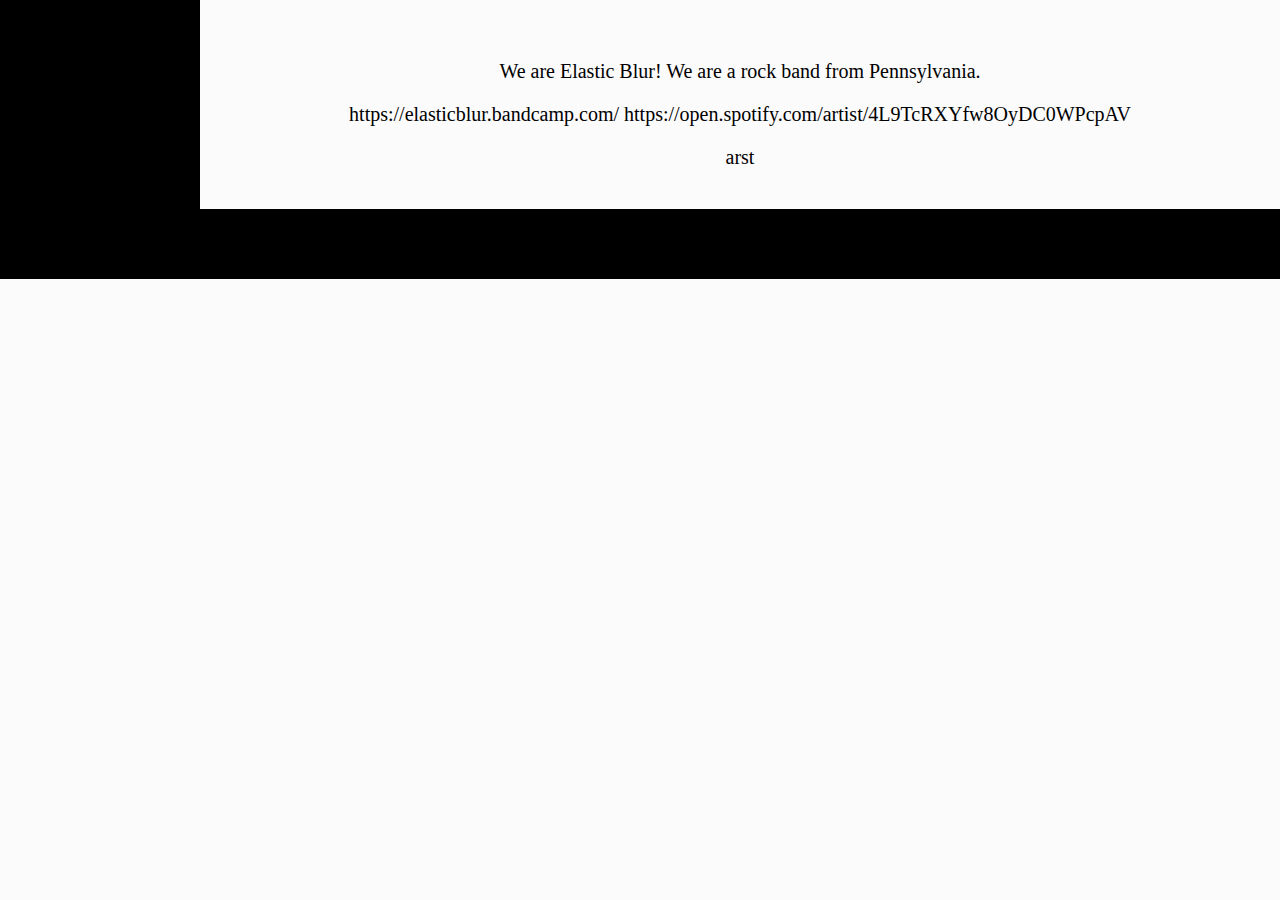
<file: index.html>
<html>
    <head>
        <title>Homepage | Elastic Blur</title>
    </head>

    <link href="styles.css" type="text/css" rel="stylesheet">

    <body>
        <section class="grid-parent">

            <div class="nav">1</div>

            <div class="page_body">
                <p><!-- 2 Image here at top --></p>
                <p>We are Elastic Blur! We are a rock band from Pennsylvania.</p>
                <p>https://elasticblur.bandcamp.com/
                    https://open.spotify.com/artist/4L9TcRXYfw8OyDC0WPcpAV
                </p>
                arst
            </div>
            
            <footer>
                FIXME
                <!-- footer content goes here -->
            </footer>

        </section>



    </body>



</html>
</file>
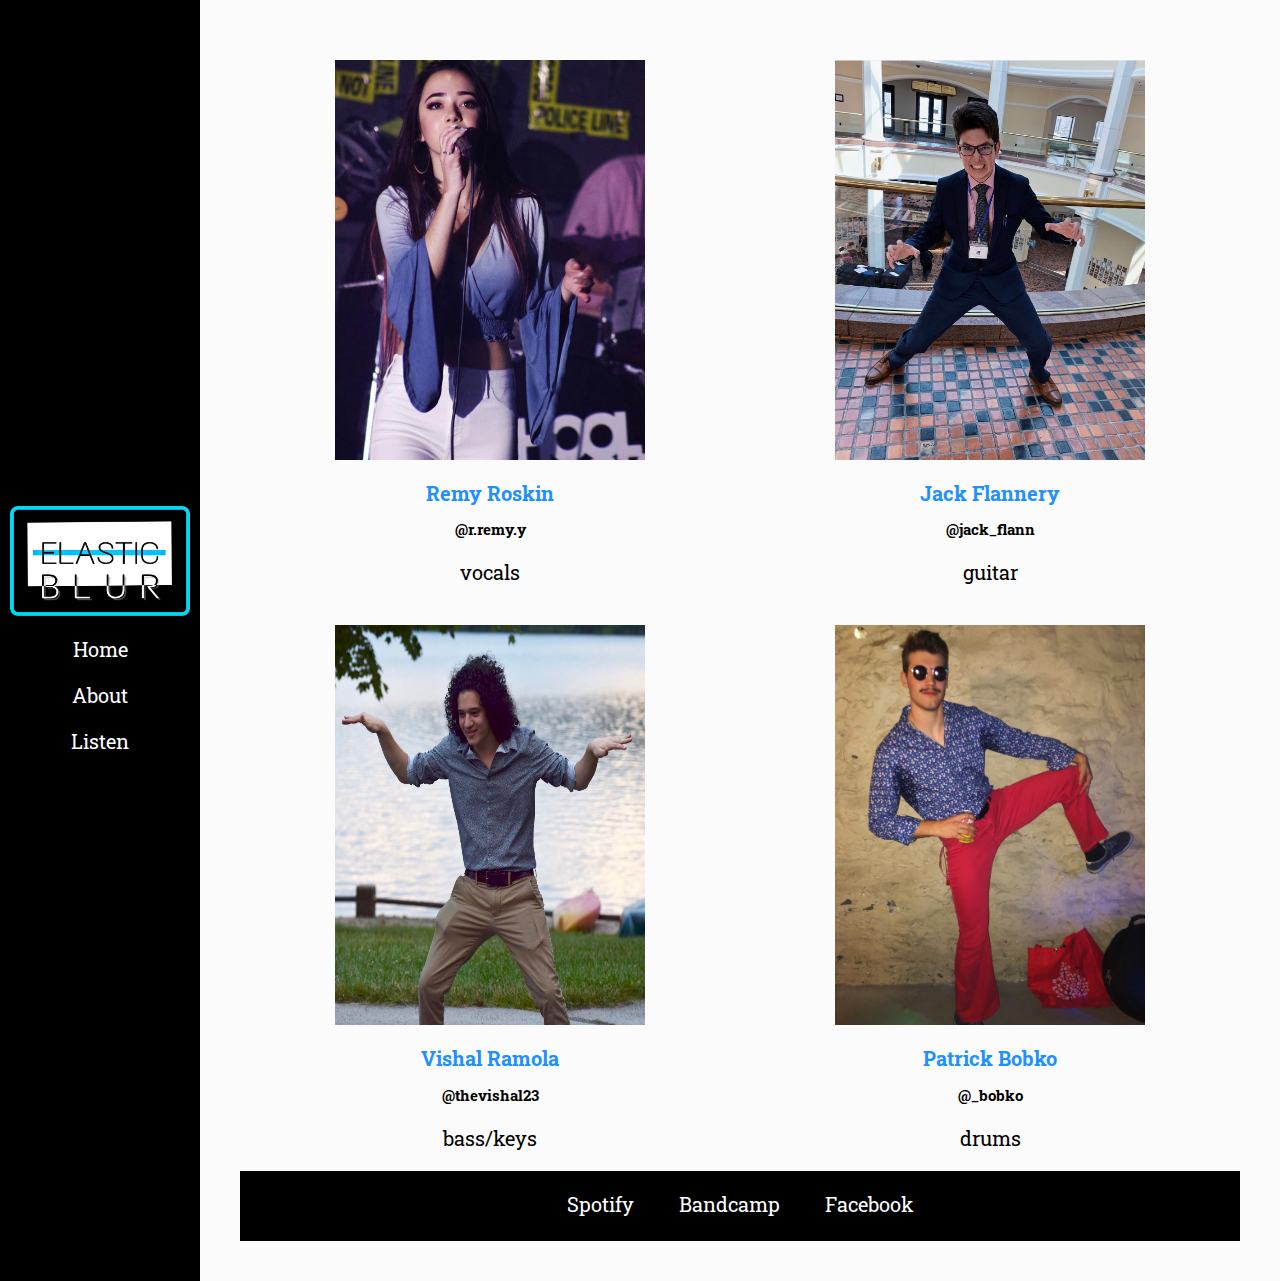
<file: about.html>
<html>
    <head>
        <title>About | Elastic Blur</title>

        <link href="https://fonts.googleapis.com/css?family=Roboto+Slab&display=swap" rel="stylesheet">

    </head>

    <link href="styles.css" type="text/css" rel="stylesheet">

    <body>

        <section class="grid-parent">

            <div class="nav"><img src="logo.png" width="180" height="110"> <p>

                <a href="index.html">Home</a> </p>

                <p>
                    <a href="about.html">About</a>
                </p>

                <p>
                    <a href="listen.html">Listen</a>
                </p>



            </div>

            <div class="page_body">


                <div class="baby-grid">

                    <div>
                        <p><img src="remy.jpeg" width="310" height="400"></p>
                        <h1>Remy Roskin</h1>  
                        <h2>@r.remy.y</h2>
                        <p>vocals</p>
                    </div>

                    <div>
                        <p><img src="jack.jpeg" width="310" height="400"></p>
                        <h1>Jack Flannery</h1> 
                        <h2> @jack_flann</h2>
                        <p>guitar</p>
                    </div>

                    <div>
                        <p><img src="vishal.jpg" width="310" height="400"></p>
                        <h1>Vishal Ramola</h1> 
                        <h2> @thevishal23 </h2>
                        <p>bass/keys </p>
                    </div>

                    <div>
                        <p><img src="patrick.JPG" width="310" height="400"></p>
                        <h1>Patrick Bobko</h1> 
                        <h2> @_bobko</h2>
                        <p> drums </p>
                    </div>
                    

                    <footer>
                        <!--            <div class="foot">-->
                        <div><a href="https://open.spotify.com/artist/4L9TcRXYfw8OyDC0WPcpAV">Spotify</a></div>

                        <div><a href="https://elasticblur.bandcamp.com/releases">Bandcamp</a></div>

                        <div><a href="https://www.facebook.com/elasticblur/">Facebook</a></div>

                        <!--                </div>-->

                        <!-- footer content goes here -->
                    </footer>

                    </section>



                </body>



            </html>
</file>
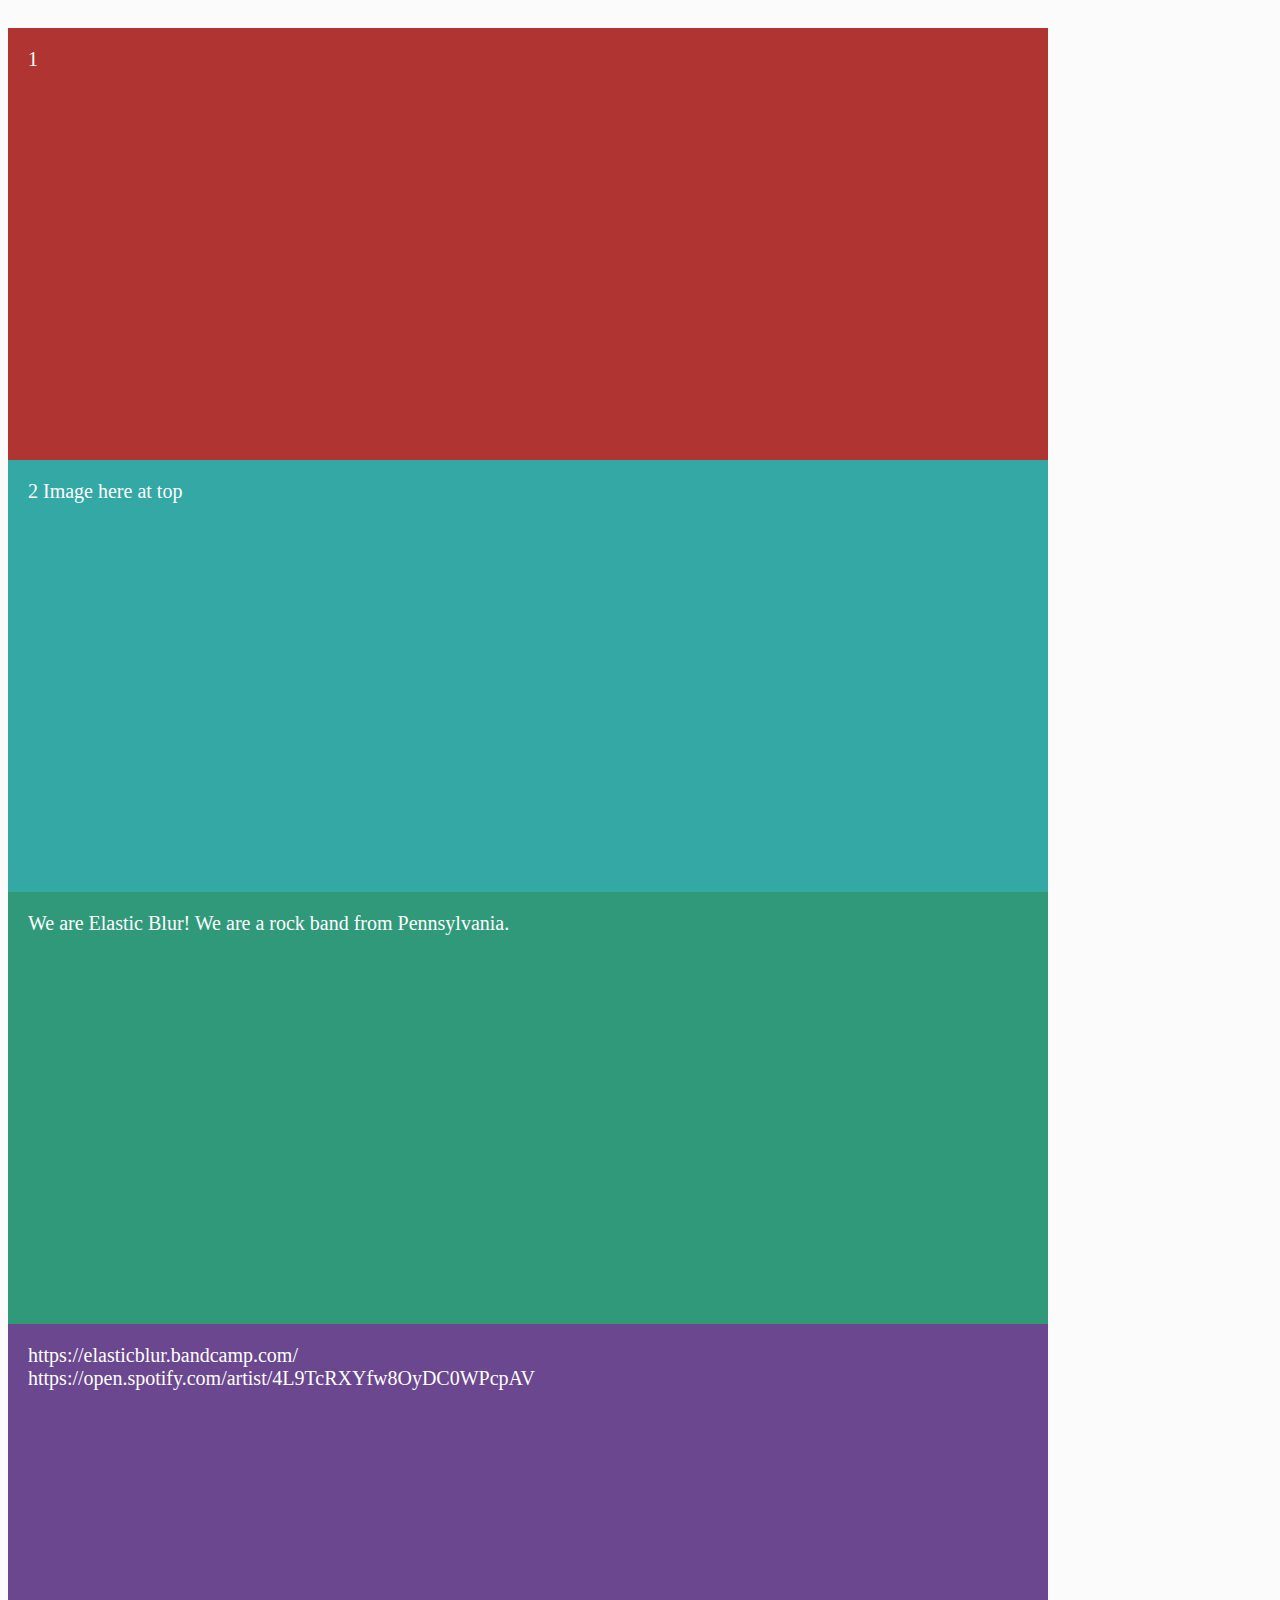
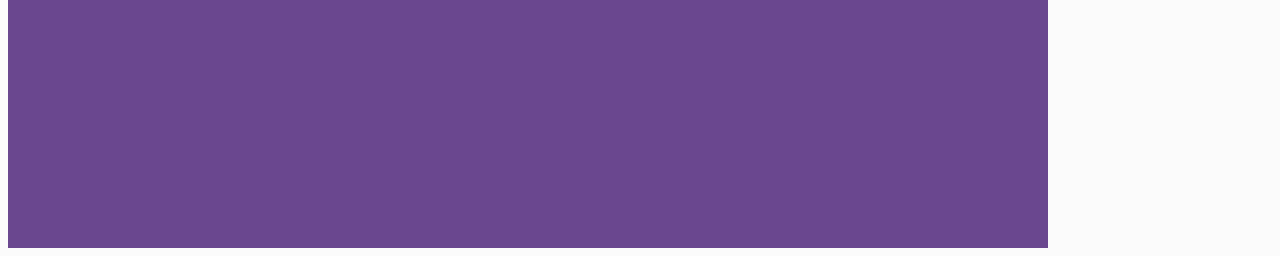
<file: Home page.html>
<html>
    <head>

    </head>

    <style>

        body {
            padding-top: 20px;
            background: #fbfbfb;
        }

        /* items */

        .grid-1 div {
            display:grid;
            color: white;
            font-size: 20px;
            padding: 20px;
            grid-template-rows: 1fr 1fr 1fr 1fr;
            grid-template-columns: auto auto auto auto;
            grid-gap: 100px;
            max-width: 1000px;
        }
        
        .div item 1{
            grid-row: 10px;
            grid-column:10px;
            
        }
        
    

        /* specific item styles */

        .item-1 {
            background: #b03532;
        }
        .item-2 {
            background: #33a8a5;
        }
        .item-3 {
            background: #30997a;
        }
        .item-4 {
            background: #6a478f;
        }



    </style>

    <body>
        <section class="grid-1">
            
            <div class="item-1">1</div>
         
            <div class="item-2">2 Image here at top</div>
            <div class="item-3">We are Elastic Blur! We are a rock band from Pennsylvania. </div>
            <div class="item-4">https://elasticblur.bandcamp.com/
            https://open.spotify.com/artist/4L9TcRXYfw8OyDC0WPcpAV</div>

        </section>
        
        
        
    </body>



</html>
</file>
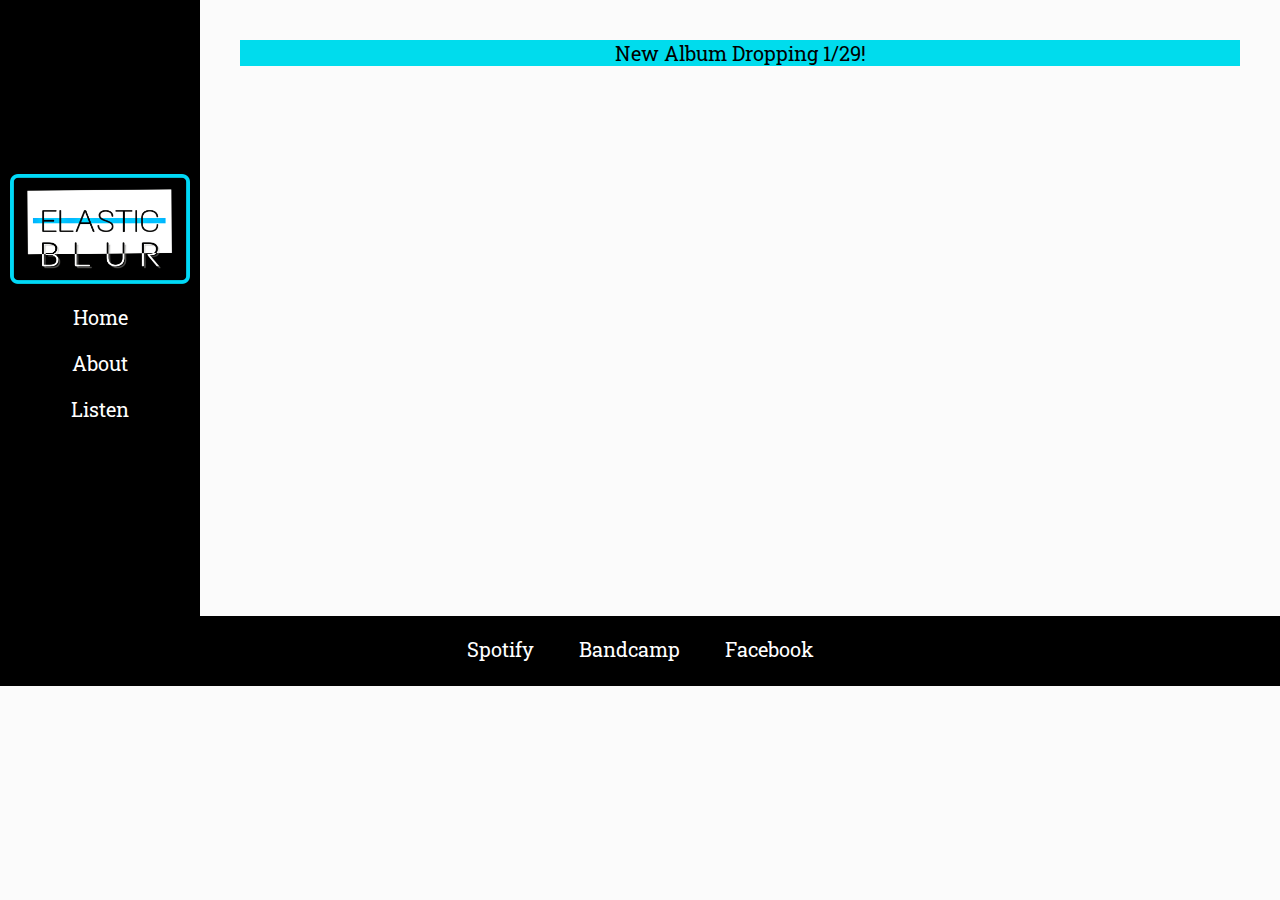
<file: listen.html>
<html>
    <head>
        <title>About | Elastic Blur</title>
        
        <link href="https://fonts.googleapis.com/css?family=Roboto+Slab&display=swap" rel="stylesheet">
        
    </head>

    <link href="styles.css" type="text/css" rel="stylesheet">

    <body>

        <section class="grid-parent">

            <div class="nav"><img src="logo.png" width="180" height="110"> <p>
                
                <a href="index.html">Home</a> </p>

                <p>
                <a href="about.html">About</a>
                </p>
                
                <p>
                <a href="listen.html">Listen</a>
                </p>
            


            </div>

            <div class="page_body">
                
            <div class="new_album">
                
                New Album Dropping 1/29!
                
                </div>
                
                
               
                <p>
                <iframe style="border: 0; width: 350px; height: 470px;" src="https://bandcamp.com/EmbeddedPlayer/album=2740555636/size=large/bgcol=ffffff/linkcol=0687f5/tracklist=false/transparent=true/" seamless><a href="http://elasticblur.bandcamp.com/album/in-plain-sight">In Plain Sight by Elastic Blur</a></iframe>
                </p>

            </div>

            <footer>
<!--            <div class="foot">-->
                <div><a href="https://open.spotify.com/artist/4L9TcRXYfw8OyDC0WPcpAV">Spotify</a></div>

                <div><a href="https://elasticblur.bandcamp.com/releases">Bandcamp</a></div>

                <div><a href="https://www.facebook.com/elasticblur/">Facebook</a></div>
                
<!--                </div>-->

                <!-- footer content goes here -->
            </footer>

        </section>



    </body>



</html>
</file>
<file: styles.css>
body {
    /*    padding-top: 20px;*/
    background: #fbfbfb;
    margin: 0 ;
    font-family: 'Roboto Slab', serif;
}

/* items */

.grid-parent {
    text-align:center;
    display:grid;
    /*    color: white;*/
    font-size: 20px;
    /*    padding: 20px;*/
    /*    grid-template-rows: 1fr 1fr 1fr 1fr;*/
    grid-template-columns: 200px 5fr;
    /*    grid-gap: 100px;*/
    /*    max-width: 1000px;*/
}

.grid-parent .nav {
    background-color: rgb(0,0,0) ;
    align-content: center;
    padding-top; 100px;
    font-family: 'Roboto Slab', serif;
}

.grid-parent .page_body {
    padding: 20px;
/*    height: 900px ;*/
    margin: 20px;
}

.grid-parent footer {
    background-color: black; 
    grid-column-start: 1 ;
    grid-column-end: 3 ;
    height: 70px;
    
}

.grid-parent footer > div{
    display: inline-block;
    padding: 20px;
    padding-left: 20px;
    
}

.baby-grid{
    display:grid;
    grid-template-columns: 1fr 1fr ;
}

h1{
    font-size: 20px;
    color: dodgerblue
}

h2{
    font-size: 15px;
    padding-top: 0px;
}

a{
    color:white;
    font-style: normal;
    text-decoration: none;
    
}

a:hover{
    color:#00dced;

    
}

.new_album{
    background-color: #00dced;
    
}
.foot{
    
}

/* Just for debugging. */
div,section,article,nav,h1,h2,h3,h4,h5, blockquote,footer {
/*    border: 2px solid red ;*/
}
</file>
